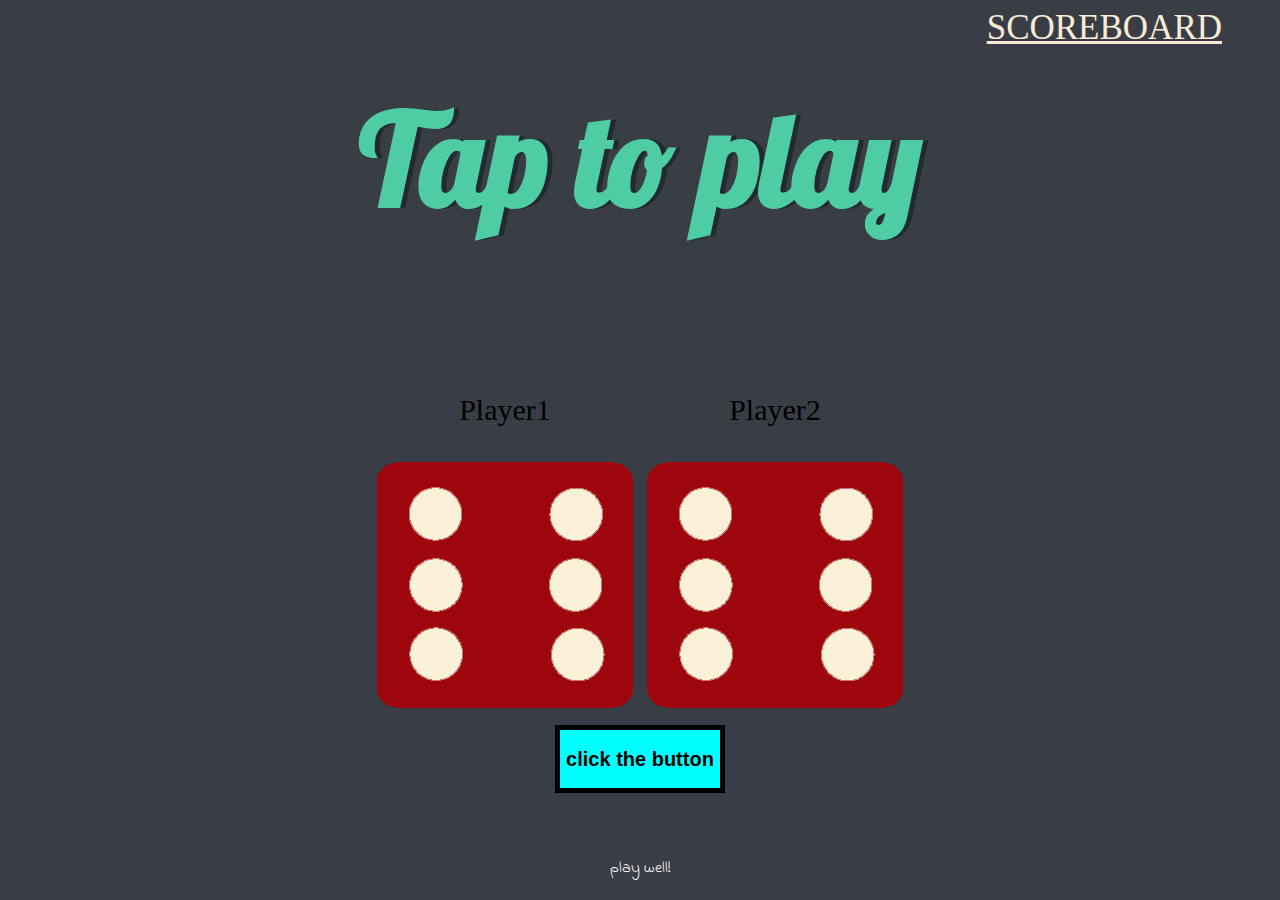
<file: index.html>
<!DOCTYPE html>
<html lang="en" dir="ltr">
  <head>
    <meta charset="utf-8" />
    <title>Dicee</title>
    <link rel="stylesheet" href="css\styles.css" />
    <link
      href="https://fonts.googleapis.com/css?family=Indie+Flower|Lobster"
      rel="stylesheet"
    />
  </head>
  <body>
    <div class="side-top">
      <a class="score" href="">SCOREBOARD</a>
    </div>
    <div class="container">
      <h1>Tap to play</h1>

      <div class="dice">
        <p>Player1</p>
        <img class="img1" src="images\dice6.png" />
      </div>
      <div class="dice">
        <p>Player2</p>
        <img class="img2" src="images\dice6.png" />
      </div>
      <div>
        <button class="click" onclick="myFunction()">
          <h2>click the button</h2>
        </button>
      </div>
    </div>
    <script src="index.js"></script>
  </body>

  <footer>play well!</footer>
</html>
</file>
